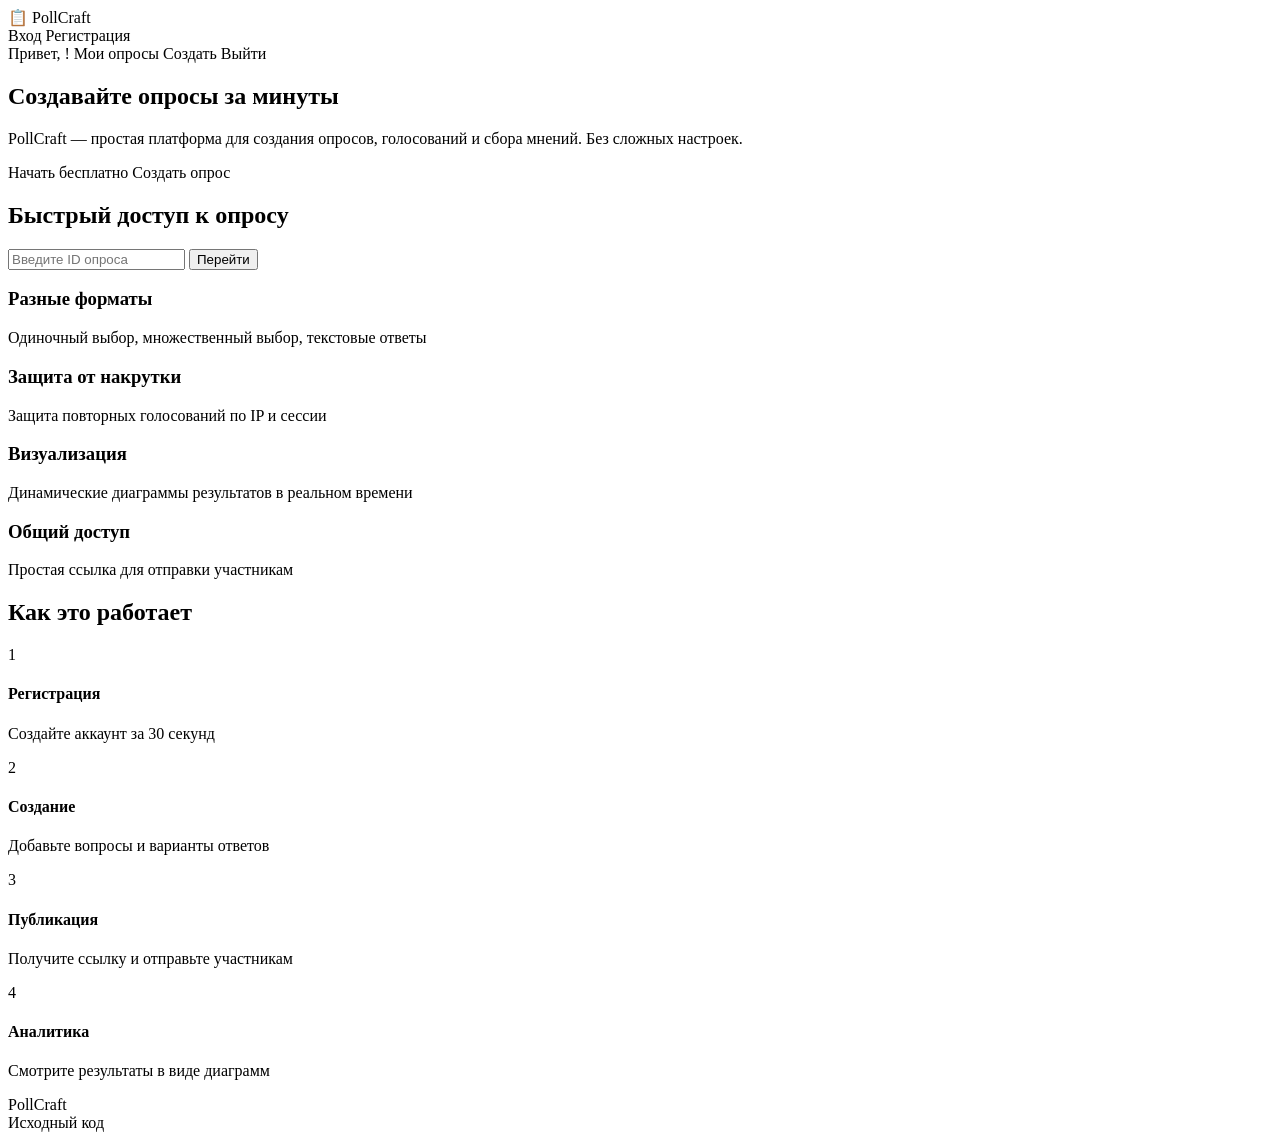
<file: src/main/resources/templates/index.html>
<!DOCTYPE html>
<html lang="ru" xmlns:th="http://www.thymeleaf.org" xmlns:sec="http://www.thymeleaf.org/extras/spring-security">
<head>
    <meta charset="UTF-8">
    <meta name="viewport" content="width=device-width, initial-scale=1.0">
    <title>PollCraft - Создавай опросы легко</title>
    <link rel="stylesheet" th:href="@{/css/style.css}">
</head>
<body>
<div class="page">
    <header class="header">
        <div class="container header__inner">
            <a th:href="@{/}" class="auth-logo">
                <span class="auth-logo__icon">📋</span>
                <span class="auth-logo__text">PollCraft</span>
            </a>

            <nav class="nav" sec:authorize="isAnonymous()">
                <a th:href="@{/auth/login}" class="nav__link">Вход</a>
                <a th:href="@{/auth/register}" class="nav__link nav__link--primary">Регистрация</a>
            </nav>

            <nav class="nav" sec:authorize="isAuthenticated()">
                <span class="nav__greeting">Привет, <span th:text="${username}"></span>!</span>
                <a th:href="@{/polls/my}" class="nav__link">Мои опросы</a>
                <a th:href="@{/polls/create}" class="nav__link nav__link--primary">Создать</a>
                <a th:href="@{/auth/logout}" class="nav__link">Выйти</a>
            </nav>
        </div>
    </header>

    <main class="main">
        <div class="container">
            <section class="hero">
                <h1 class="hero__title">Создавайте опросы за минуты</h1>
                <p class="hero__subtitle">
                    PollCraft — простая платформа для создания опросов,
                    голосований и сбора мнений. Без сложных настроек.
                </p>
                <div class="hero__buttons">
                    <a th:href="@{/auth/register}" class="btn btn--large btn--primary"
                       sec:authorize="isAnonymous()">
                        Начать бесплатно
                    </a>
                    <a th:href="@{/polls/create}" class="btn btn--large btn--primary"
                       sec:authorize="isAuthenticated()">
                        Создать опрос
                    </a>
                </div>
            </section>

            <section class="quick-access">
                <h2 class="section-title">Быстрый доступ к опросу</h2>
                <div class="quick-access__form">
                    <input type="text" id="pollLink" placeholder="Введите ID опроса" class="quick-access__input">
                    <button onclick="goToPoll()" class="btn btn--primary">Перейти</button>
                </div>
            </section>

            <section class="features">
                <div class="feature">
                    <h3 class="feature__title">Разные форматы</h3>
                    <p class="feature__text">
                        Одиночный выбор, множественный выбор, текстовые ответы
                    </p>
                </div>

                <div class="feature">
                    <h3 class="feature__title">Защита от накрутки</h3>
                    <p class="feature__text">
                        Защита повторных голосований по IP и сессии
                    </p>
                </div>

                <div class="feature">
                    <h3 class="feature__title">Визуализация</h3>
                    <p class="feature__text">
                        Динамические диаграммы результатов в реальном времени
                    </p>
                </div>

                <div class="feature">
                    <h3 class="feature__title">Общий доступ</h3>
                    <p class="feature__text">
                        Простая ссылка для отправки участникам
                    </p>
                </div>
            </section>

            <section class="how-it-works">
                <h2 class="section-title">Как это работает</h2>
                <div class="steps">
                    <div class="step">
                        <div class="step__number">1</div>
                        <h4 class="step__title">Регистрация</h4>
                        <p class="step__text">Создайте аккаунт за 30 секунд</p>
                    </div>
                    <div class="step">
                        <div class="step__number">2</div>
                        <h4 class="step__title">Создание</h4>
                        <p class="step__text">Добавьте вопросы и варианты ответов</p>
                    </div>
                    <div class="step">
                        <div class="step__number">3</div>
                        <h4 class="step__title">Публикация</h4>
                        <p class="step__text">Получите ссылку и отправьте участникам</p>
                    </div>
                    <div class="step">
                        <div class="step__number">4</div>
                        <h4 class="step__title">Аналитика</h4>
                        <p class="step__text">Смотрите результаты в виде диаграмм</p>
                    </div>
                </div>
            </section>
        </div>
    </main>

    <footer class="footer">
        <div class="container footer__inner">
            <div class="footer__copyright">
                PollCraft
            </div>
            <div class="footer__links">
                <a th:href="@{https://github.com/ferty460/poll-craft}" class="footer__link">Исходный код</a>
            </div>
        </div>
    </footer>
</div>

<script>
    function goToPoll() {
        const input = document.getElementById('pollLink').value.trim();
        if (!input) return;

        let pollId = input;
        if (input.includes('/polls/')) {
            pollId = input.split('/polls/')[1];
        }

        window.location.href = '/polls/' + pollId;
    }

    document.getElementById('pollLink')?.addEventListener('keypress', function(e) {
        if (e.key === 'Enter') goToPoll();
    });
</script>
</body>
</html>
</file>
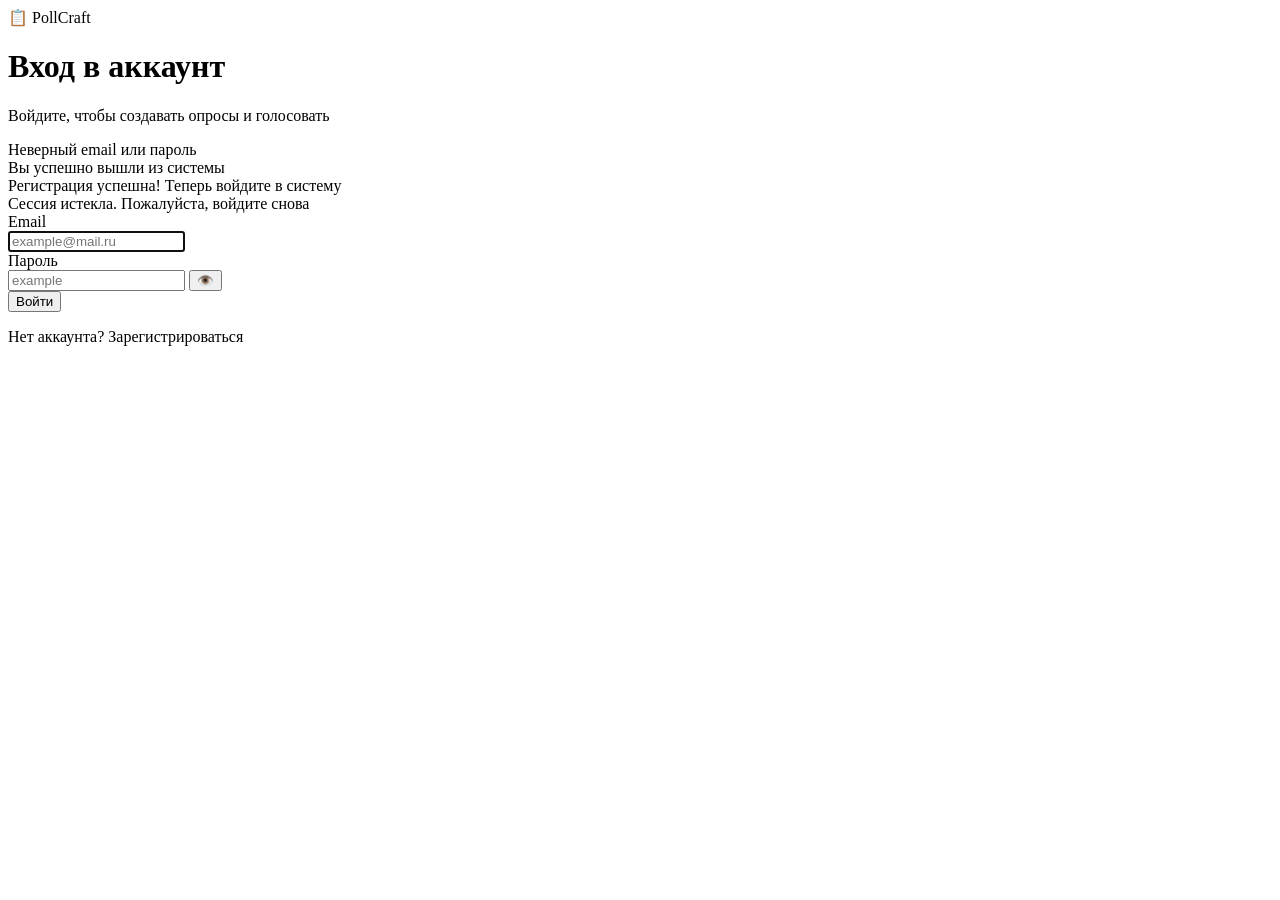
<file: src/main/resources/templates/auth/login.html>
<!DOCTYPE html>
<html lang="ru" xmlns:th="http://www.thymeleaf.org">
<head>
    <meta charset="UTF-8">
    <meta name="viewport" content="width=device-width, initial-scale=1.0">
    <title>Вход - PollCraft</title>
    <link rel="stylesheet" th:href="@{/css/style.css}">
</head>
<body class="auth-page">
<div class="auth-container">
    <div class="auth-card">
        <div class="auth-header">
            <a th:href="@{/}" class="auth-logo">
                <span class="auth-logo__icon">📋</span>
                <span class="auth-logo__text">PollCraft</span>
            </a>
            <h1 class="auth-title">Вход в аккаунт</h1>
            <p class="auth-subtitle">Войдите, чтобы создавать опросы и голосовать</p>
        </div>

        <div th:if="${param.error}" class="alert alert--error">
            <span th:text="${error} ?: 'Неверный email или пароль'">Неверный email или пароль</span>
        </div>

        <div th:if="${param.logout}" class="alert alert--info">
            <span>Вы успешно вышли из системы</span>
        </div>

        <div th:if="${param.registered}" class="alert alert--success">
            <span>Регистрация успешна! Теперь войдите в систему</span>
        </div>

        <div th:if="${param.expired}" class="alert alert--warning">
            <span>Сессия истекла. Пожалуйста, войдите снова</span>
        </div>

        <form th:action="@{/auth/login}" method="post" class="auth-form">
            <div class="form-group">
                <label for="username" class="form-label">Email</label>
                <div class="input-wrapper">
                    <input type="email"
                           id="username"
                           name="username"
                           class="form-input"
                           placeholder="example@mail.ru"
                           required
                           autofocus>
                </div>
            </div>

            <div class="form-group">
                <label for="password" class="form-label">Пароль</label>
                <div class="input-wrapper">
                    <input type="password"
                           id="password"
                           name="password"
                           class="form-input"
                           placeholder="example"
                           required>
                    <button type="button" class="password-toggle" onclick="togglePassword()">👁️</button>
                </div>
            </div>

            <button type="submit" class="btn btn--primary btn--full">Войти</button>
        </form>

        <div class="auth-footer">
            <p>Нет аккаунта? <a th:href="@{/auth/register}" class="auth-link">Зарегистрироваться</a></p>
        </div>
    </div>
</div>

<script>
    function togglePassword() {
        const passwordInput = document.getElementById('password');
        const type = passwordInput.getAttribute('type') === 'password' ? 'text' : 'password';
        passwordInput.setAttribute('type', type);
    }
</script>
</body>
</html>
</file>
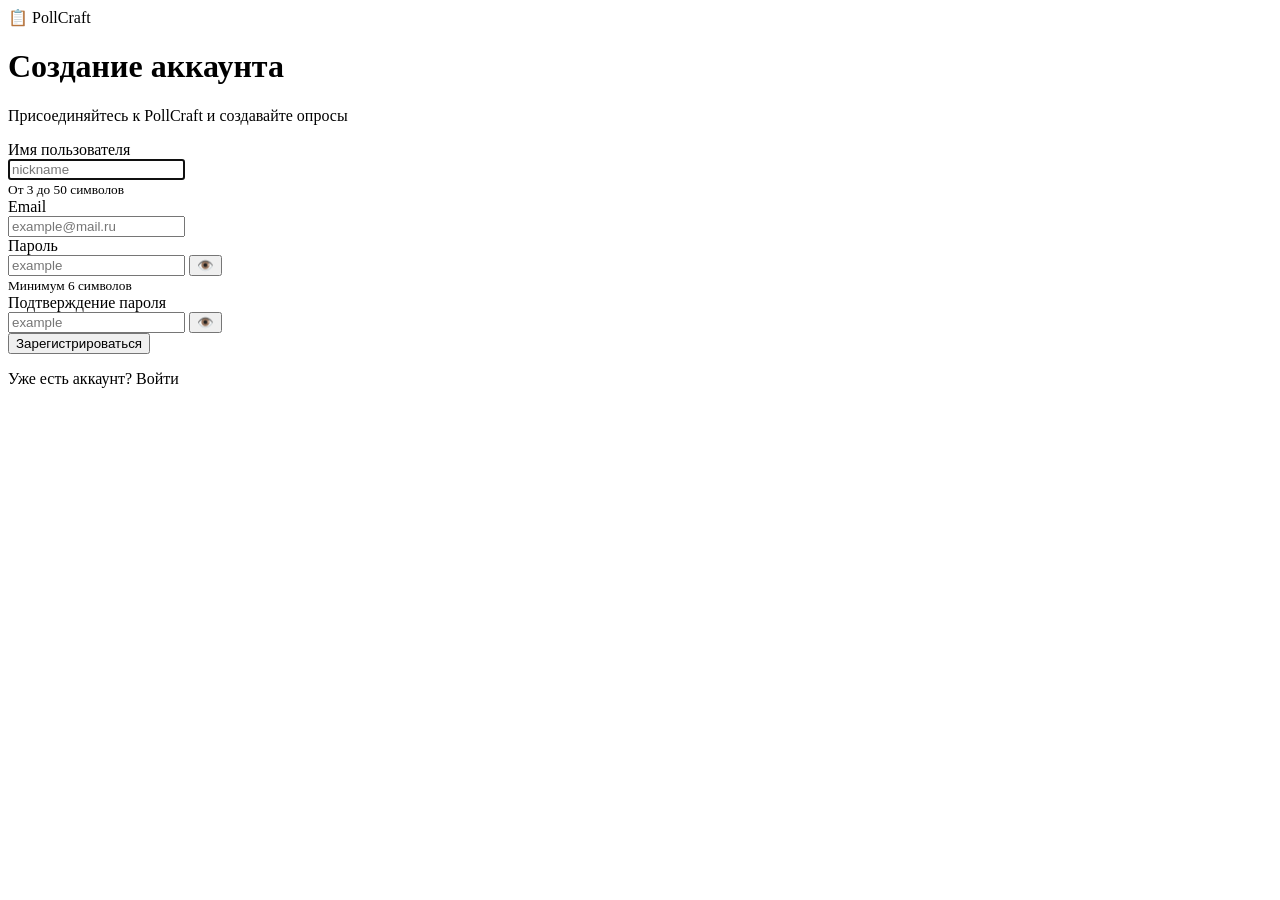
<file: src/main/resources/templates/auth/register.html>
<!DOCTYPE html>
<html lang="ru" xmlns:th="http://www.thymeleaf.org">
<head>
    <meta charset="UTF-8">
    <meta name="viewport" content="width=device-width, initial-scale=1.0">
    <title>Регистрация - PollCraft</title>
    <link rel="stylesheet" th:href="@{/css/style.css}">
</head>
<body class="auth-page">
<div class="auth-container">
    <div class="auth-card">
        <div class="auth-header">
            <a th:href="@{/}" class="auth-logo">
                <span class="auth-logo__icon">📋</span>
                <span class="auth-logo__text">PollCraft</span>
            </a>
            <h1 class="auth-title">Создание аккаунта</h1>
            <p class="auth-subtitle">Присоединяйтесь к PollCraft и создавайте опросы</p>
        </div>

        <div th:if="${error}" class="alert alert--error" th:text="${error}"></div>

        <form th:action="@{/auth/register}"
              th:object="${registrationRequest}"
              method="post"
              class="auth-form"
              id="registerForm">

            <div class="form-group">
                <label for="username" class="form-label">Имя пользователя</label>
                <div class="input-wrapper">
                    <input type="text"
                           id="username"
                           th:field="*{username}"
                           class="form-input"
                           placeholder="nickname"
                           required
                           autofocus>
                </div>
                <span th:if="${#fields.hasErrors('username')}"
                      th:errors="*{username}"
                      class="field-error"></span>
                <small class="form-hint">От 3 до 50 символов</small>
            </div>

            <div class="form-group">
                <label for="email" class="form-label">Email</label>
                <div class="input-wrapper">
                    <input type="email"
                           id="email"
                           th:field="*{email}"
                           class="form-input"
                           placeholder="example@mail.ru"
                           required>
                </div>
                <span th:if="${#fields.hasErrors('email')}"
                      th:errors="*{email}"
                      class="field-error"></span>
            </div>

            <div class="form-group">
                <label for="password" class="form-label">Пароль</label>
                <div class="input-wrapper">
                    <input type="password"
                           id="password"
                           th:field="*{password}"
                           class="form-input"
                           placeholder="example"
                           required>
                    <button type="button" class="password-toggle" onclick="togglePassword('password')">👁️</button>
                </div>
                <span th:if="${#fields.hasErrors('password')}"
                      th:errors="*{password}"
                      class="field-error"></span>
                <small class="form-hint">Минимум 6 символов</small>
            </div>

            <div class="form-group">
                <label for="confirmPassword" class="form-label">Подтверждение пароля</label>
                <div class="input-wrapper">
                    <input type="password"
                           id="confirmPassword"
                           name="confirmPassword"
                           class="form-input"
                           placeholder="example"
                           required>
                    <button type="button" class="password-toggle" onclick="togglePassword('confirmPassword')">👁️</button>
                </div>
                <span id="confirmError" class="field-error"></span>
            </div>

            <button type="submit" class="btn btn--primary btn--full" id="submitBtn">Зарегистрироваться</button>
        </form>

        <div class="auth-footer">
            <p>Уже есть аккаунт? <a th:href="@{/auth/login}" class="auth-link">Войти</a></p>
        </div>
    </div>
</div>

<script>
    function togglePassword(fieldId) {
        const input = document.getElementById(fieldId);
        const type = input.getAttribute('type') === 'password' ? 'text' : 'password';
        input.setAttribute('type', type);
    }

    const form = document.getElementById('registerForm');
    const password = document.getElementById('password');
    const confirmPassword = document.getElementById('confirmPassword');
    const confirmError = document.getElementById('confirmError');
    const submitBtn = document.getElementById('submitBtn');

    function validatePasswords() {
        if (password.value !== confirmPassword.value) {
            confirmError.textContent = 'Пароли не совпадают';
            submitBtn.disabled = true;
            return false;
        } else {
            confirmError.textContent = '';
            submitBtn.disabled = false;
            return true;
        }
    }

    password.addEventListener('input', validatePasswords);
    confirmPassword.addEventListener('input', validatePasswords);

    form.addEventListener('submit', function(e) {
        if (!validatePasswords()) {
            e.preventDefault();
        }
    });
</script>
</body>
</html>
</file>
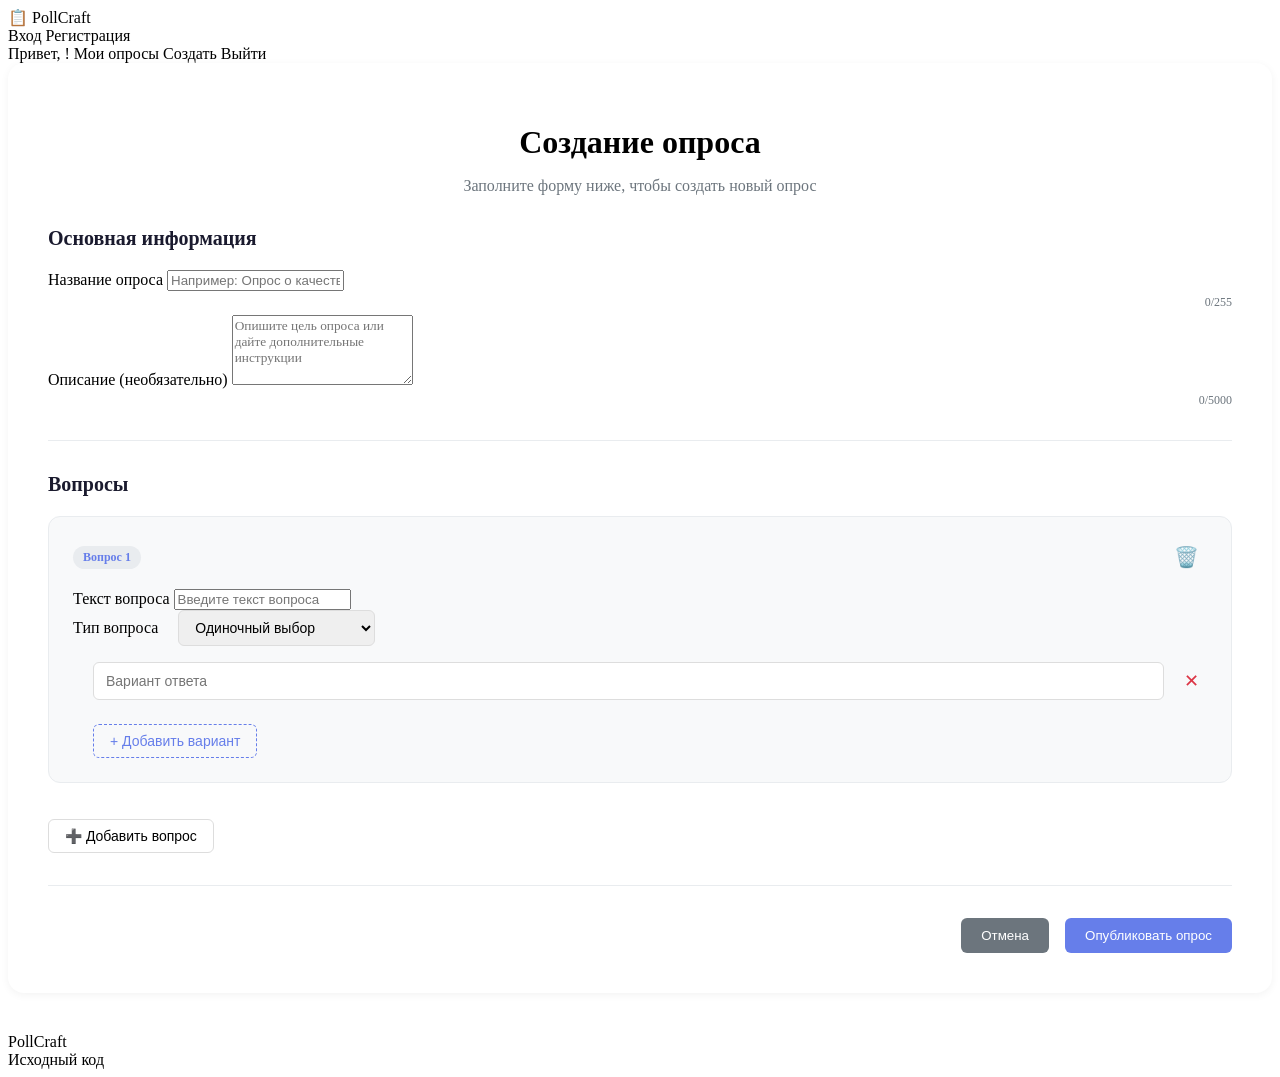
<file: src/main/resources/templates/poll/create.html>
<!DOCTYPE html>
<html lang="ru" xmlns:th="http://www.thymeleaf.org" xmlns:sec="http://www.thymeleaf.org/extras/spring-security">
<head>
    <meta charset="UTF-8">
    <meta name="viewport" content="width=device-width, initial-scale=1.0">
    <title>Создание опроса - PollCraft</title>
    <link rel="stylesheet" th:href="@{/css/style.css}">
    <style>
        .create-form {
            background: white;
            border-radius: 16px;
            padding: 40px;
            margin-bottom: 40px;
            box-shadow: 0 2px 8px rgba(0,0,0,0.05);
        }

        .form-section {
            margin-bottom: 32px;
            padding-bottom: 32px;
            border-bottom: 1px solid #e9ecef;
        }

        .form-section:last-child {
            border-bottom: none;
        }

        .section-title {
            font-size: 20px;
            font-weight: 600;
            margin-bottom: 20px;
            color: #1a1a2e;
            display: flex;
            align-items: center;
            gap: 8px;
        }

        .question-card {
            background: #f8f9fa;
            border-radius: 12px;
            padding: 24px;
            margin-bottom: 20px;
            position: relative;
            border: 1px solid #e9ecef;
            transition: all 0.2s;
        }

        .question-header {
            display: flex;
            justify-content: space-between;
            align-items: center;
            margin-bottom: 16px;
        }

        .question-number {
            font-weight: 600;
            color: #667eea;
            background: #e9ecef;
            padding: 4px 10px;
            border-radius: 20px;
            font-size: 12px;
        }

        .remove-question {
            background: none;
            border: none;
            color: #dc3545;
            cursor: pointer;
            font-size: 20px;
            padding: 4px 8px;
            border-radius: 6px;
            transition: all 0.2s;
        }

        .remove-question:hover {
            background: #fee;
        }

        .options-list {
            margin-top: 16px;
            margin-left: 20px;
        }

        .option-item {
            display: flex;
            align-items: center;
            gap: 12px;
            margin-bottom: 12px;
        }

        .option-input {
            flex: 1;
            padding: 10px 12px;
            border: 1px solid #ddd;
            border-radius: 6px;
            font-size: 14px;
        }

        .remove-option {
            background: none;
            border: none;
            color: #dc3545;
            cursor: pointer;
            font-size: 18px;
            padding: 4px 8px;
        }

        .add-option-btn {
            background: none;
            border: 1px dashed #667eea;
            color: #667eea;
            padding: 8px 16px;
            border-radius: 6px;
            cursor: pointer;
            font-size: 14px;
            margin-top: 12px;
            margin-left: 20px;
        }

        .add-option-btn:hover {
            background: #f0f0ff;
        }

        .btn-icon {
            background: none;
            border: 1px solid #ddd;
            padding: 8px 16px;
            border-radius: 6px;
            cursor: pointer;
            display: inline-flex;
            align-items: center;
            gap: 8px;
            font-size: 14px;
        }

        .btn-icon:hover {
            background: #f8f9fa;
        }

        .question-type-select {
            padding: 8px 12px;
            border: 1px solid #ddd;
            border-radius: 6px;
            font-size: 14px;
            margin-left: 16px;
        }

        .form-actions {
            display: flex;
            gap: 16px;
            justify-content: flex-end;
            margin-top: 32px;
        }

        .btn-secondary {
            background: #6c757d;
            color: white;
            border: none;
            padding: 10px 20px;
            border-radius: 6px;
            cursor: pointer;
        }

        .btn-secondary:hover {
            background: #5a6268;
        }

        .char-counter {
            font-size: 12px;
            color: #6c757d;
            text-align: right;
            margin-top: 4px;
        }

        textarea.form-input {
            resize: vertical;
            font-family: inherit;
        }

        .btn-primary {
            background: #667eea;
            color: white;
            border: none;
            padding: 10px 20px;
            border-radius: 6px;
            cursor: pointer;
        }

        .btn-primary:hover {
            background: #5a67d8;
        }

        .error-container {
            background: #f8d7da;
            border: 1px solid #f5c6cb;
            border-radius: 8px;
            padding: 15px 20px;
            margin-bottom: 20px;
            display: none;
        }

        .error-title {
            font-weight: 600;
            color: #721c24;
            margin-bottom: 10px;
            display: flex;
            align-items: center;
            gap: 8px;
        }

        .error-list {
            list-style: none;
            padding-left: 24px;
            margin: 0;
        }

        .error-list li {
            color: #721c24;
            font-size: 14px;
            margin-bottom: 5px;
            list-style-type: disc;
        }

        .field-error {
            display: block;
            font-size: 12px;
            color: #dc3545;
            margin-top: 5px;
        }
    </style>
</head>
<body>
<div class="page">
    <header class="header">
        <div class="container header__inner">
            <a th:href="@{/}" class="logo">
                <span class="auth-logo__icon">📋</span>
                <span class="auth-logo__text">PollCraft</span>
            </a>

            <nav class="nav" sec:authorize="isAnonymous()">
                <a th:href="@{/auth/login}" class="nav__link">Вход</a>
                <a th:href="@{/auth/register}" class="nav__link nav__link--primary">Регистрация</a>
            </nav>

            <nav class="nav" sec:authorize="isAuthenticated()">
                <span class="nav__greeting">Привет, <span th:text="${username}"></span>!</span>
                <a th:href="@{/polls/my}" class="nav__link">Мои опросы</a>
                <a th:href="@{/polls/create}" class="nav__link nav__link--primary">Создать</a>
                <a th:href="@{/auth/logout}" class="nav__link">Выйти</a>
            </nav>
        </div>
    </header>

    <main class="main">
        <div class="container">
            <div class="create-form">
                <h1 style="font-size: 32px; margin-bottom: 8px; text-align: center;">Создание опроса</h1>
                <p style="font-size: 16px; margin-bottom: 32px; text-align: center; color: #6c757d;">Заполните форму ниже, чтобы создать новый опрос</p>

                <div id="validationErrors" class="error-container">
                    <div class="error-title">
                        <span>Пожалуйста, исправьте следующие ошибки:</span>
                    </div>
                    <ul id="errorList" class="error-list"></ul>
                </div>

                <div th:if="${param.error}" class="alert alert-error" th:text="${param.error}"></div>

                <form th:action="@{/polls/create}" th:object="${pollRequest}" method="post" id="pollForm">
                    <div class="form-section">
                        <div class="section-title">
                            <span>Основная информация</span>
                        </div>

                        <div class="form-group">
                            <label for="title" class="form-label">Название опроса</label>
                            <input type="text"
                                   id="title"
                                   th:field="*{title}"
                                   class="form-input"
                                   placeholder="Например: Опрос о качестве обслуживания"
                                   maxlength="255">
                            <div class="char-counter">
                                <span id="titleCounter">0</span>/255
                            </div>
                            <span th:if="${#fields.hasErrors('title')}"
                                  th:errors="*{title}"
                                  class="field-error"></span>
                        </div>

                        <div class="form-group">
                            <label for="description" class="form-label">Описание (необязательно)</label>
                            <textarea id="description"
                                      th:field="*{description}"
                                      class="form-input"
                                      rows="4"
                                      placeholder="Опишите цель опроса или дайте дополнительные инструкции"
                                      maxlength="5000"></textarea>
                            <div class="char-counter">
                                <span id="descCounter">0</span>/5000
                            </div>
                        </div>
                    </div>

                    <div class="form-section">
                        <div class="section-title">
                            <span>Вопросы</span>
                        </div>

                        <div id="questions-container">
                            <!-- Будет заполняться JavaScript -->
                        </div>

                        <button type="button" class="btn-icon" onclick="addQuestion()" style="margin-top: 16px;">
                            ➕ Добавить вопрос
                        </button>
                    </div>

                    <div class="form-actions">
                        <button type="button" class="btn btn-secondary" onclick="window.history.back()">Отмена</button>
                        <button type="submit" class="btn btn-primary">Опубликовать опрос</button>
                    </div>
                </form>
            </div>
        </div>
    </main>

    <footer class="footer">
        <div class="container footer__inner">
            <div class="footer__copyright">
                PollCraft
            </div>
            <div class="footer__links">
                <a th:href="@{https://github.com/ferty460/poll-craft}" class="footer__link">Исходный код</a>
            </div>
        </div>
    </footer>
</div>

<script>
    let questionCounter = 0;

    function showErrors(errors) {
        const errorContainer = document.getElementById('validationErrors');
        const errorList = document.getElementById('errorList');

        errorList.innerHTML = '';
        errors.forEach(error => {
            const li = document.createElement('li');
            li.textContent = error;
            errorList.appendChild(li);
        });

        errorContainer.classList.add('show');

        errorContainer.scrollIntoView({ behavior: 'smooth', block: 'start' });
    }

    function clearErrors() {
        const errorContainer = document.getElementById('validationErrors');
        errorContainer.classList.remove('show');

        document.querySelectorAll('.input-error').forEach(el => {
            el.classList.remove('input-error');
        });
        document.querySelectorAll('.has-error').forEach(el => {
            el.classList.remove('has-error');
        });
    }

    function addFieldError(element, message) {
        element.classList.add('input-error');

        let errorSpan = element.parentElement.querySelector('.dynamic-field-error');
        if (!errorSpan) {
            errorSpan = document.createElement('span');
            errorSpan.className = 'field-error dynamic-field-error';
            element.parentElement.appendChild(errorSpan);
        }
        errorSpan.textContent = message;
    }

    function clearFieldErrors() {
        document.querySelectorAll('.dynamic-field-error').forEach(el => el.remove());
    }

    function addQuestion() {
        const container = document.getElementById('questions-container');
        const index = questionCounter;

        const questionHtml = `
        <div id="question-${index}" class="question-card">
            <div class="question-header">
                <span class="question-number">Вопрос ${index + 1}</span>
                <button type="button" class="remove-question" onclick="removeQuestion(${index})">🗑️</button>
            </div>

            <div class="form-group">
                <label for="questions[${index}].text" class="form-label">Текст вопроса</label>
                <input type="text"
                       name="questions[${index}].text"
                       id="questions[${index}].text"
                       class="form-input question-text-input"
                       placeholder="Введите текст вопроса">
            </div>

            <div>
                <label class="form-label">Тип вопроса</label>
                <select name="questions[${index}].type"
                        class="question-type-select"
                        onchange="changeQuestionType(${index}, this.value)">
                    <option value="SINGLE">Одиночный выбор</option>
                    <option value="MULTIPLE">Множественный выбор</option>
                    <option value="TEXT">Текстовый ответ</option>
                </select>
            </div>

            <div id="options-container-${index}" class="options-container">
                <div class="options-list" id="options-list-${index}">
                    <div id="option-${index}-0" class="option-item">
                        <input type="text"
                               name="questions[${index}].options[0].text"
                               class="option-input"
                               placeholder="Вариант ответа">
                        <button type="button" class="remove-option" onclick="removeOption(${index}, 0)">✕</button>
                    </div>
                </div>
                <button type="button" class="add-option-btn" onclick="addOption(${index})">
                    + Добавить вариант
                </button>
            </div>
        </div>
    `;

        container.insertAdjacentHTML('beforeend', questionHtml);
        questionCounter++;
        updateQuestionNumbers();
    }

    function removeQuestion(index) {
        const question = document.getElementById(`question-${index}`);
        if (question && confirm('Удалить этот вопрос?')) {
            question.remove();
            updateQuestionNumbers();
        }
    }

    function updateQuestionNumbers() {
        const questions = document.querySelectorAll('.question-card');
        questions.forEach((q, idx) => {
            const numberSpan = q.querySelector('.question-number');
            if (numberSpan) {
                numberSpan.textContent = `Вопрос ${idx + 1}`;
            }
            const textInput = q.querySelector('.question-text-input');
            if (textInput) {
                textInput.id = `questions[${idx}].text`;
                textInput.name = `questions[${idx}].text`;
            }

            const typeSelect = q.querySelector('.question-type-select');
            if (typeSelect) {
                typeSelect.name = `questions[${idx}].type`;
            }

            const requiredCheckbox = q.querySelector('.required-checkbox input');
            if (requiredCheckbox) {
                requiredCheckbox.name = `questions[${idx}].required`;
            }

            const optionsContainer = q.querySelector('.options-container');
            if (optionsContainer && optionsContainer.id) {
                const newId = `options-container-${idx}`;
                optionsContainer.id = newId;

                const addBtn = optionsContainer.querySelector('.add-option-btn');
                if (addBtn) {
                    addBtn.setAttribute('onclick', `addOption(${idx})`);
                }
            }

            const optionsList = q.querySelector('.options-list');
            if (optionsList && optionsList.id) {
                optionsList.id = `options-list-${idx}`;

                const options = optionsList.querySelectorAll('.option-item');
                options.forEach((opt, optIdx) => {
                    const input = opt.querySelector('.option-input');
                    if (input) {
                        input.name = `questions[${idx}].options[${optIdx}].text`;
                    }
                    opt.id = `option-${idx}-${optIdx}`;
                    const removeBtn = opt.querySelector('.remove-option');
                    if (removeBtn) {
                        removeBtn.setAttribute('onclick', `removeOption(${idx}, ${optIdx})`);
                    }
                });
            }
        });
    }

    function changeQuestionType(questionIndex, type) {
        const optionsContainer = document.getElementById(`options-container-${questionIndex}`);
        if (type === 'TEXT') {
            optionsContainer.classList.add('hidden-options');
            optionsContainer.style.display = 'none';
        } else {
            optionsContainer.classList.remove('hidden-options');
            optionsContainer.style.display = 'block';
        }
    }

    function addOption(questionIndex) {
        const optionsList = document.getElementById(`options-list-${questionIndex}`);
        const optionCount = optionsList.children.length;

        const optionHtml = `
        <div id="option-${questionIndex}-${optionCount}" class="option-item">
            <input type="text"
                   name="questions[${questionIndex}].options[${optionCount}].text"
                   class="option-input"
                   placeholder="Вариант ответа">
            <button type="button" class="remove-option" onclick="removeOption(${questionIndex}, ${optionCount})">✕</button>
        </div>
    `;

        optionsList.insertAdjacentHTML('beforeend', optionHtml);
    }

    function removeOption(questionIndex, optionIndex) {
        const option = document.getElementById(`option-${questionIndex}-${optionIndex}`);
        if (option) {
            const optionsList = document.getElementById(`options-list-${questionIndex}`);
            if (optionsList.children.length > 1) {
                option.remove();
                const remainingOptions = optionsList.children;
                for (let i = 0; i < remainingOptions.length; i++) {
                    const opt = remainingOptions[i];
                    const input = opt.querySelector('input');
                    if (input) {
                        input.name = `questions[${questionIndex}].options[${i}].text`;
                    }
                    opt.id = `option-${questionIndex}-${i}`;
                    const removeBtn = opt.querySelector('.remove-option');
                    if (removeBtn) {
                        removeBtn.setAttribute('onclick', `removeOption(${questionIndex}, ${i})`);
                    }
                }
            } else {
                const errors = ['У вопроса должен быть хотя бы один вариант ответа'];
                showErrors(errors);

                const lastOption = optionsList.querySelector('.option-input');
                if (lastOption) {
                    addFieldError(lastOption, 'Добавьте хотя бы один вариант ответа');
                }
            }
        }
    }

    document.getElementById('pollForm')?.addEventListener('submit', function(e) {
        e.preventDefault();

        clearErrors();
        clearFieldErrors();

        const errors = [];

        const title = document.getElementById('title');
        if (!title.value.trim()) {
            errors.push('Введите название опроса');
            addFieldError(title, 'Название опроса обязательно');
        }

        const questions = document.querySelectorAll('.question-card');
        if (questions.length === 0) {
            errors.push('Добавьте хотя бы один вопрос');
        }

        questions.forEach((question, idx) => {
            const textInput = question.querySelector('.question-text-input');
            let hasQuestionError = false;

            if (!textInput.value.trim()) {
                errors.push(`Вопрос ${idx + 1}: введите текст вопроса`);
                addFieldError(textInput, `Введите текст вопроса ${idx + 1}`);
                hasQuestionError = true;
            }

            const typeSelect = question.querySelector('.question-type-select');
            if (typeSelect && typeSelect.value !== 'TEXT') {
                const options = question.querySelectorAll('.option-input');
                let hasValidOption = false;
                let hasEmptyOption = false;

                options.forEach((opt, optIdx) => {
                    if (opt.value.trim()) {
                        hasValidOption = true;
                    } else {
                        hasEmptyOption = true;
                        addFieldError(opt, `Вопрос ${idx + 1}: вариант ответа ${optIdx + 1} не может быть пустым`);
                    }
                });

                if (!hasValidOption) {
                    errors.push(`Вопрос ${idx + 1}: добавьте хотя бы один вариант ответа`);
                    hasQuestionError = true;
                } else if (hasEmptyOption) {
                    errors.push(`Вопрос ${idx + 1}: заполните или удалите пустые варианты ответа`);
                    hasQuestionError = true;
                }
            }

            if (hasQuestionError) {
                question.classList.add('has-error');
            }
        });

        if (errors.length > 0) {
            showErrors(errors);
            return false;
        }

        this.submit();
    });

    document.addEventListener('input', function(e) {
        if (e.target.classList && e.target.classList.contains('input-error')) {
            e.target.classList.remove('input-error');
            const errorSpan = e.target.parentElement.querySelector('.dynamic-field-error');
            if (errorSpan) errorSpan.remove();
        }

        if (e.target.classList && e.target.classList.contains('question-card')) {
            e.target.classList.remove('has-error');
        }

        if (e.target.classList && e.target.classList.contains('option-input')) {
            if (e.target.value.trim()) {
                e.target.classList.remove('input-error');
                const errorSpan = e.target.parentElement.querySelector('.dynamic-field-error');
                if (errorSpan) errorSpan.remove();
            }
        }
    });

    document.getElementById('title')?.addEventListener('input', function() {
        const counter = document.getElementById('titleCounter');
        if (counter) counter.textContent = this.value.length;

        if (this.value.trim()) {
            this.classList.remove('input-error');
            const errorSpan = this.parentElement.querySelector('.dynamic-field-error');
            if (errorSpan) errorSpan.remove();
        }
    });

    document.getElementById('description')?.addEventListener('input', function() {
        const counter = document.getElementById('descCounter');
        if (counter) counter.textContent = this.value.length;
    });

    window.addEventListener('DOMContentLoaded', function() {
        const titleInput = document.getElementById('title');
        const descInput = document.getElementById('description');
        if (titleInput) {
            document.getElementById('titleCounter').textContent = titleInput.value.length;
        }
        if (descInput) {
            document.getElementById('descCounter').textContent = descInput.value.length;
        }

        if (document.querySelectorAll('.question-card').length === 0) {
            addQuestion();
        }
    });
</script>
</body>
</html>
</file>
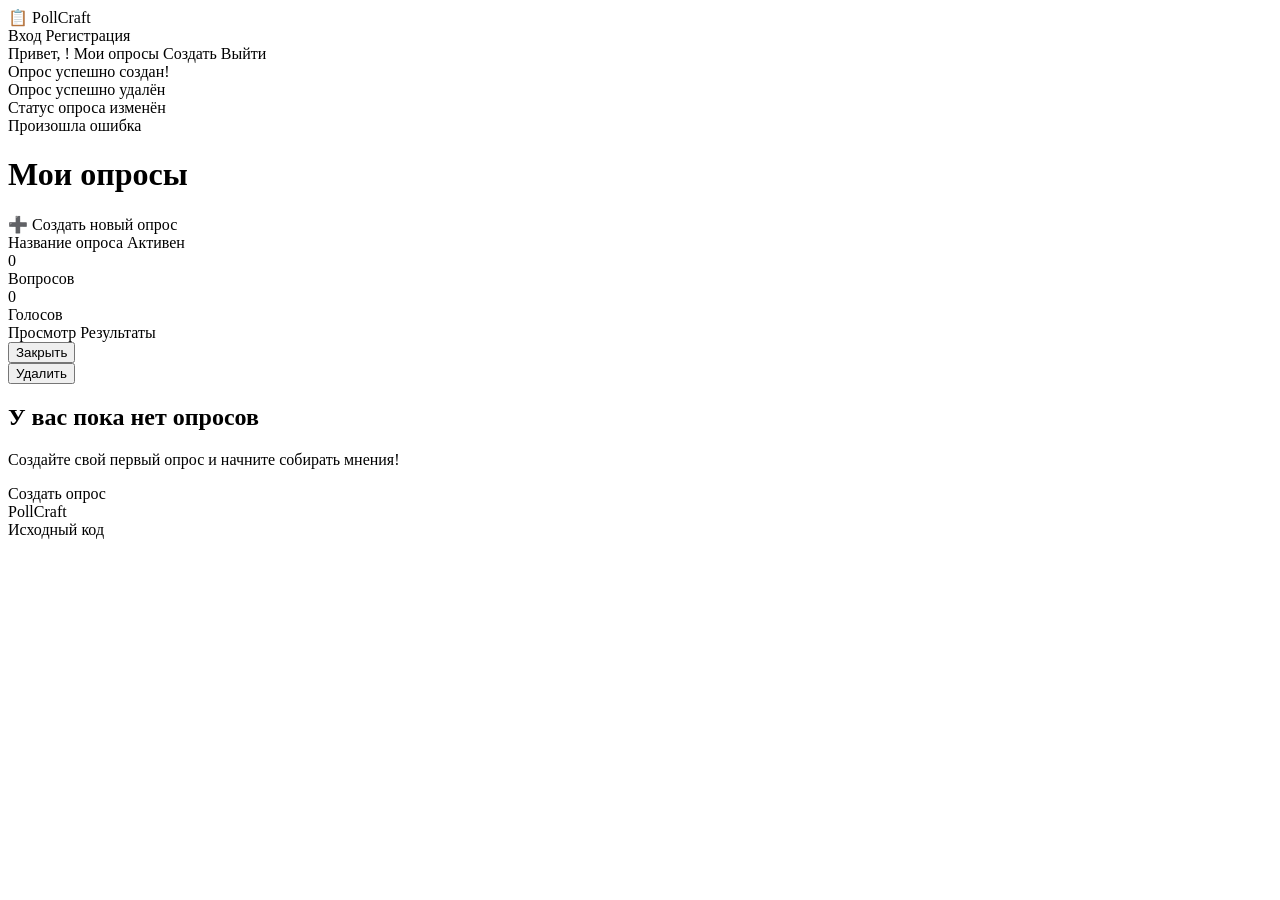
<file: src/main/resources/templates/poll/my-polls.html>
<!DOCTYPE html>
<html lang="ru" xmlns:th="http://www.thymeleaf.org" xmlns:sec="http://www.thymeleaf.org/extras/spring-security">
<head>
    <meta charset="UTF-8">
    <meta name="viewport" content="width=device-width, initial-scale=1.0">
    <title>Мои опросы - PollCraft</title>
    <link rel="stylesheet" th:href="@{/css/style.css}">
    <link rel="stylesheet" th:href="@{/css/poll.css}">
</head>
<body>
<div class="page">
    <header class="header">
        <div class="container header__inner">
            <a th:href="@{/}" class="logo">
                <span class="auth-logo__icon">📋</span>
                <span class="auth-logo__text">PollCraft</span>
            </a>

            <nav class="nav" sec:authorize="isAnonymous()">
                <a th:href="@{/auth/login}" class="nav__link">Вход</a>
                <a th:href="@{/auth/register}" class="nav__link nav__link--primary">Регистрация</a>
            </nav>

            <nav class="nav" sec:authorize="isAuthenticated()">
                <span class="nav__greeting">Привет, <span th:text="${username}"></span>!</span>
                <a th:href="@{/polls/my}" class="nav__link">Мои опросы</a>
                <a th:href="@{/polls/create}" class="nav__link nav__link--primary">Создать</a>
                <a th:href="@{/auth/logout}" class="nav__link">Выйти</a>
            </nav>
        </div>
    </header>

    <main class="main">
        <div class="container">
            <div th:if="${param.success}" class="alert alert-success">
                <span th:text="${param.success}">Опрос успешно создан!</span>
            </div>
            <div th:if="${param.deleted}" class="alert alert-success">
                Опрос успешно удалён
            </div>
            <div th:if="${param.toggled}" class="alert alert-info">
                Статус опроса изменён
            </div>
            <div th:if="${param.error}" class="alert alert-error">
                <span th:text="${param.error}">Произошла ошибка</span>
            </div>

            <div class="polls-header">
                <h1 class="polls-title">Мои опросы</h1>
                <a th:href="@{/polls/create}" class="create-btn">
                    ➕ Создать новый опрос
                </a>
            </div>

            <div th:if="${!polls.empty}" class="polls-grid">
                <div th:each="poll : ${polls}" class="poll-card">
                    <div class="poll-card-header">
                        <div class="poll-card-title">
                            <span th:text="${poll.title}">Название опроса</span>
                            <span th:class="${poll.isActive} ? 'poll-status status-active' : 'poll-status status-closed'"
                                  th:text="${poll.isActive} ? 'Активен' : 'Закрыт'">
                                Активен
                            </span>
                        </div>
                    </div>

                    <div class="poll-card-body">
                        <div class="poll-stats">
                            <div class="stat">
                                <div class="my-stat-number" th:text="${poll.questions.size()}">0</div>
                                <div class="my-stat-label">Вопросов</div>
                            </div>
                            <div class="stat">
                                <div class="my-stat-number" th:text="${poll.totalVotes != null ? poll.totalVotes : 0}">0</div>
                                <div class="my-stat-label">Голосов</div>
                            </div>
                        </div>

                        <div class="poll-actions">
                            <a th:href="@{|/polls/${poll.id}|}" class="action-btn action-btn-view">
                                Просмотр
                            </a>
                            <a th:href="@{|/polls/${poll.id}/results|}" class="action-btn action-btn-results">
                                Результаты
                            </a>

                            <form th:action="@{|/polls/${poll.id}/toggle|}" method="post" class="toggle-form">
                                <button type="submit" class="action-btn action-btn-toggle"
                                        th:title="${poll.isActive} ? 'Закрыть опрос' : 'Открыть опрос'">
                                    <span th:text="${poll.isActive} ? 'Закрыть' : 'Открыть'">
                                        Закрыть
                                    </span>
                                </button>
                            </form>

                            <form th:action="@{|/polls/${poll.id}/delete|}" method="post" class="delete-form"
                                  onsubmit="return confirmDelete('${poll.title}')">
                                <button type="submit" class="action-btn action-btn-delete">
                                    Удалить
                                </button>
                            </form>
                        </div>
                    </div>
                </div>
            </div>

            <div th:if="${polls.empty}" class="empty-state">
                <h2 class="empty-title">У вас пока нет опросов</h2>
                <p class="empty-text">Создайте свой первый опрос и начните собирать мнения!</p>
                <a th:href="@{/polls/create}" class="btn btn-primary btn--large">Создать опрос</a>
            </div>
        </div>
    </main>

    <footer class="footer">
        <div class="container footer__inner">
            <div class="footer__copyright">
                PollCraft
            </div>
            <div class="footer__links">
                <a th:href="@{https://github.com/ferty460/poll-craft}" class="footer__link">Исходный код</a>
            </div>
        </div>
    </footer>
</div>

</body>
</html>
</file>
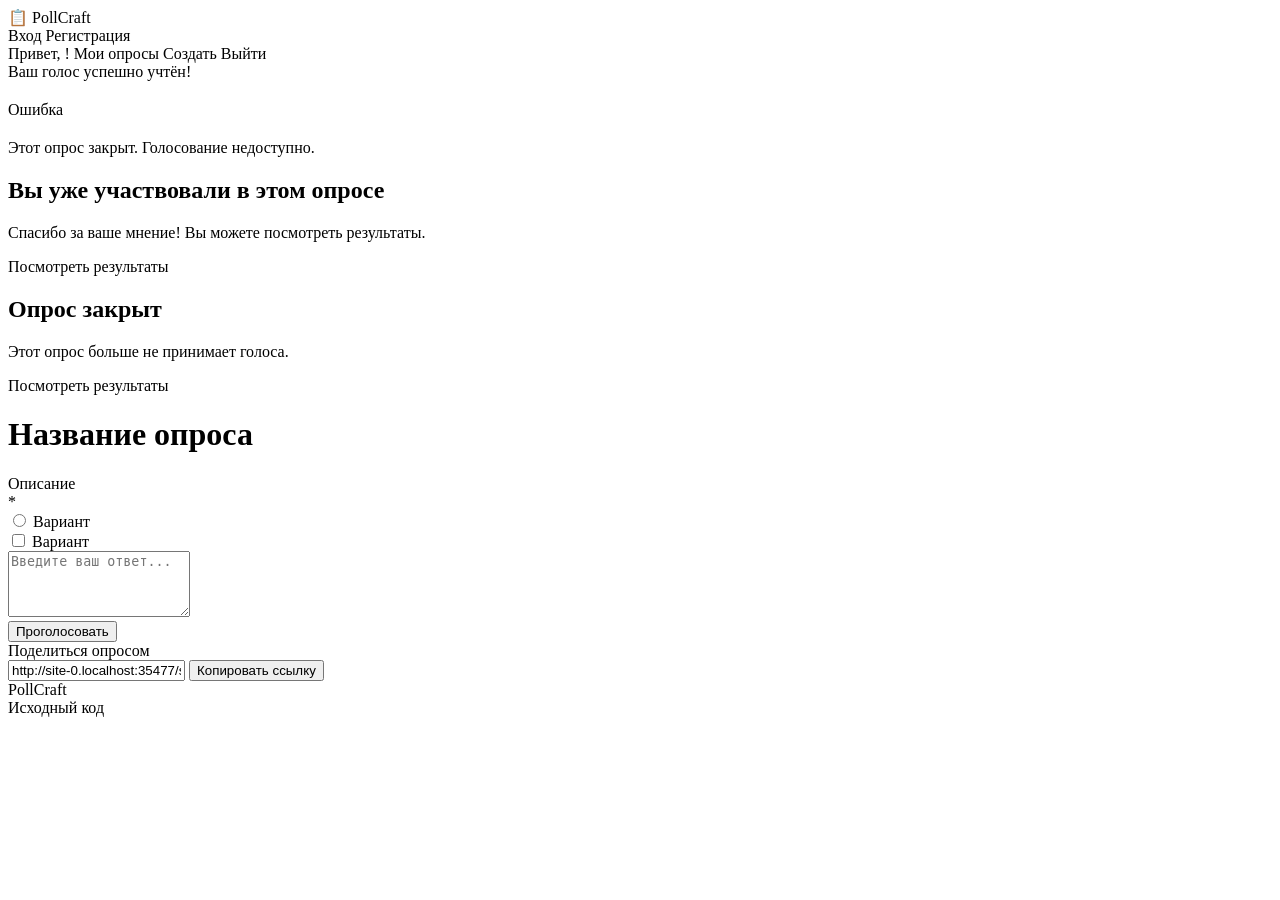
<file: src/main/resources/templates/poll/view.html>
<!DOCTYPE html>
<html lang="ru" xmlns:th="http://www.thymeleaf.org" xmlns:sec="http://www.thymeleaf.org/extras/spring-security">
<head>
    <meta charset="UTF-8">
    <meta name="viewport" content="width=device-width, initial-scale=1.0">
    <title th:text="${poll.title} + ' - PollCraft'">Опрос - PollCraft</title>
    <link rel="stylesheet" th:href="@{/css/style.css}">
    <link rel="stylesheet" th:href="@{/css/poll.css}">
</head>
<body>
<div class="page">
    <header class="header">
        <div class="container header__inner">
            <a th:href="@{/}" class="logo">
                <span class="auth-logo__icon">📋</span>
                <span class="auth-logo__text">PollCraft</span>
            </a>

            <nav class="nav" sec:authorize="isAnonymous()">
                <a th:href="@{/auth/login}" class="nav__link">Вход</a>
                <a th:href="@{/auth/register}" class="nav__link nav__link--primary">Регистрация</a>
            </nav>

            <nav class="nav" sec:authorize="isAuthenticated()">
                <span class="nav__greeting">Привет, <span th:text="${username}"></span>!</span>
                <a th:href="@{/polls/my}" class="nav__link">Мои опросы</a>
                <a th:href="@{/polls/create}" class="nav__link nav__link--primary">Создать</a>
                <a th:href="@{/auth/logout}" class="nav__link">Выйти</a>
            </nav>
        </div>
    </header>

    <main class="main">
        <div class="container">
            <div th:if="${param.voted}" class="alert alert-success" style="margin-bottom: 20px;">
                Ваш голос успешно учтён!
            </div>
            <div th:if="${param.error}" class="alert alert-error" style="margin-bottom: 20px;" th:text="${param.error}">
                Ошибка
            </div>

            <div th:if="${!poll.isActive}" class="alert alert-warning" style="margin-bottom: 20px;">
                Этот опрос закрыт. Голосование недоступно.
            </div>

            <div th:if="${hasVoted}" class="poll-container">
                <div class="already-voted">
                    <h2 class="already-voted-title">Вы уже участвовали в этом опросе</h2>
                    <p class="already-voted-text">Спасибо за ваше мнение! Вы можете посмотреть результаты.</p>
                    <a th:href="@{|/polls/${poll.id}/results|}" class="btn btn-primary">Посмотреть результаты</a>
                </div>
            </div>

            <div th:unless="${hasVoted}" class="poll-container">
                <div th:if="${!poll.isActive}" class="already-voted">
                    <h2 class="already-voted-title">Опрос закрыт</h2>
                    <p class="already-voted-text">Этот опрос больше не принимает голоса.</p>
                    <a th:href="@{|/polls/${poll.id}/results|}" class="btn btn-primary">Посмотреть результаты</a>
                </div>

                <div th:unless="${!poll.isActive}">
                    <form th:action="@{|/polls/${poll.id}/vote|}" method="post" id="voteForm">
                        <div class="poll-header">
                            <h1 class="poll-title" th:text="${poll.title}">Название опроса</h1>
                            <div class="poll-description" th:text="${poll.description} ?: 'Описание отсутствует'">
                                Описание
                            </div>
                        </div>

                        <div th:each="question, stat : ${poll.questions}">
                            <div class="question-block">
                                <div class="question-text">
                                    <span th:text="${stat.index + 1} + '. ' + ${question.text}"></span>
                                    <span th:if="${question.required}" class="required-badge">*</span>
                                </div>

                                <div th:if="${question.type.name() == 'SINGLE'}" class="options-group">
                                    <div th:each="option : ${question.options}" class="option-radio">
                                        <input type="radio"
                                               th:name="'question_' + ${question.id}"
                                               th:id="'q' + ${question.id} + '_opt' + ${option.id}"
                                               th:value="${option.id}"
                                               required>
                                        <label th:for="'q' + ${question.id} + '_opt' + ${option.id}"
                                               th:text="${option.text}">Вариант</label>
                                    </div>
                                </div>

                                <div th:if="${question.type.name() == 'MULTIPLE'}" class="options-group">
                                    <div th:each="option : ${question.options}" class="option-checkbox">
                                        <input type="checkbox"
                                               th:name="'question_' + ${question.id}"
                                               th:id="'q' + ${question.id} + '_opt' + ${option.id}"
                                               th:value="${option.id}">
                                        <label th:for="'q' + ${question.id} + '_opt' + ${option.id}"
                                               th:text="${option.text}">Вариант</label>
                                    </div>
                                </div>

                                <div th:if="${question.type.name() == 'TEXT'}">
                                    <textarea th:name="'question_' + ${question.id}"
                                              class="text-answer"
                                              rows="4"
                                              placeholder="Введите ваш ответ..."
                                              th:required="${question.required}"></textarea>
                                </div>
                            </div>
                        </div>

                        <div class="vote-button">
                            <button type="submit" class="btn btn-primary btn--large">Проголосовать</button>
                        </div>
                    </form>
                </div>
            </div>

            <div class="share-section">
                <div class="share-title">Поделиться опросом</div>
                <div class="share-link-container">
                    <input type="text" id="shareLink" class="share-link" readonly>
                    <button type="button" class="copy-btn" onclick="copyShareLink()">Копировать ссылку</button>
                </div>
            </div>
        </div>
    </main>

    <footer class="footer">
        <div class="container footer__inner">
            <div class="footer__copyright">
                PollCraft
            </div>
            <div class="footer__links">
                <a th:href="@{https://github.com/ferty460/poll-craft}" class="footer__link">Исходный код</a>
            </div>
        </div>
    </footer>
</div>

<script>
    window.addEventListener('DOMContentLoaded', function() {
        const shareLink = document.getElementById('shareLink');
        if (shareLink) {
            shareLink.value = window.location.href;
        }
    });

    function copyShareLink() {
        const shareLink = document.getElementById('shareLink');
        shareLink.select();
        shareLink.setSelectionRange(0, 99999);
        document.execCommand('copy');

        const copyBtn = document.querySelector('.copy-btn');
        const originalText = copyBtn.textContent;
        copyBtn.textContent = 'Скопировано!';
        setTimeout(() => {
            copyBtn.textContent = originalText;
        }, 2000);
    }

    document.getElementById('voteForm')?.addEventListener('submit', function(e) {
        const radioGroups = new Map();

        const radios = document.querySelectorAll('input[type="radio"]');
        radios.forEach(radio => {
            const name = radio.name;
            if (!radioGroups.has(name)) {
                radioGroups.set(name, false);
            }
            if (radio.checked) {
                radioGroups.set(name, true);
            }
        });

        let hasError = false;
        radioGroups.forEach((isChecked, name) => {
            if (!isChecked) {
                const questionBlock = document.querySelector(`input[name="${name}"]`)?.closest('.question-block');
                if (questionBlock && questionBlock.querySelector('.required-badge')) {
                    alert('Пожалуйста, ответьте на все обязательные вопросы');
                    hasError = true;
                    e.preventDefault();
                    return false;
                }
            }
        });

        const textAreas = document.querySelectorAll('textarea.text-answer');
        textAreas.forEach(textarea => {
            const questionBlock = textarea.closest('.question-block');
            const isRequired = questionBlock?.querySelector('.required-badge');
            if (isRequired && !textarea.value.trim()) {
                alert('Пожалуйста, заполните все обязательные текстовые поля');
                textarea.focus();
                hasError = true;
                e.preventDefault();
                return false;
            }
        });

        if (hasError) {
            e.preventDefault();
        }
    });

    document.getElementById('voteForm')?.addEventListener('submit', function(e) {
        const checkboxes = document.querySelectorAll('input[type="checkbox"]');
        const checkboxGroups = new Map();

        checkboxes.forEach(checkbox => {
            const name = checkbox.name;
            if (!checkboxGroups.has(name)) {
                checkboxGroups.set(name, []);
            }
            if (checkbox.checked) {
                checkboxGroups.get(name).push(checkbox.value);
            }
        });

        checkboxGroups.forEach((values, name) => {
            if (values.length > 0) {
                const hiddenInput = document.createElement('input');
                hiddenInput.type = 'hidden';
                hiddenInput.name = name;
                hiddenInput.value = values.join(',');

                document.querySelectorAll(`input[name="${name}"]`).forEach(cb => {
                    cb.disabled = true;
                });

                document.getElementById('voteForm').appendChild(hiddenInput);
            }
        });
    });
</script>
</body>
</html>
</file>
